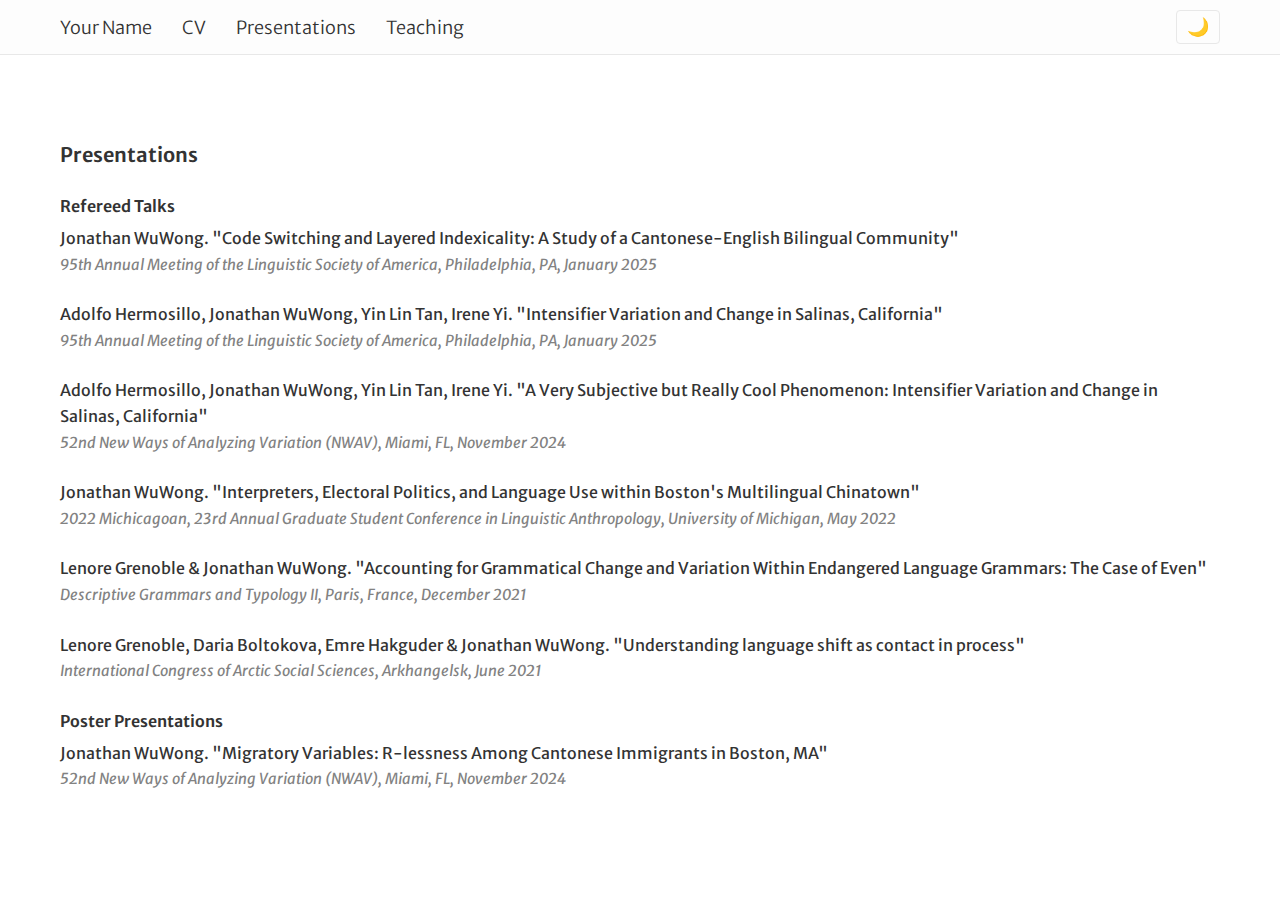
<file: presentations/index.html>
<!DOCTYPE html>
<html lang="en">
<head>
    <meta charset="utf-8">
    <meta name="viewport" content="width=device-width, initial-scale=1">
    <title>Presentations - Your Name</title>
    <link rel="stylesheet" href="/css/main.css">
    <link href="https://fonts.googleapis.com/css2?family=Merriweather:wght@300&family=Merriweather+Sans:wght@300&display=swap" rel="stylesheet">
</head>

<body>
    <!-- Desktop Navigation -->
    <div class="desktoponly">
        <aside>
            <div class="header_container">
                <nav>
                    <ul>
                        <li><a href="/">Your Name</a></li>
                        <li><a href="/pdfs/cv.pdf">CV</a></li>
                        <li><a href="/presentations/">Presentations</a></li>
                        <li><a href="/teaching/">Teaching</a></li>
                    </ul>
                </nav>
                <button id="theme-toggle-desktop" class="theme-toggle" aria-label="Toggle dark mode">
                    <span class="icon-moon">🌙</span>
                    <span class="icon-sun">☀️</span>
                </button>
            </div>
        </aside>
    </div>

    <!-- Mobile Navigation -->
    <div class="mobileonly">
        <div class="topnav-container">
            <nav class="topnav" id="topnav">
                <button id="theme-toggle-mobile" class="mobile-toggle theme-toggle" aria-label="Toggle dark mode">
                    <span class="icon-moon">🌙</span>
                    <span class="icon-sun">☀️</span>
                </button>
                <button class="icon" aria-expanded="false" onclick="toggleMenu(this)">
                    ☰<span class="sr-only"> Menu</span>
                </button>
            </nav>
            <div id="myLinks" class="topnav-links">
                <a href="/">Home</a>
                <a href="/pdfs/cv.pdf">CV</a>
                <a href="/presentations/">Presentations</a>
                <a href="/teaching/">Teaching</a>
            </div>
            <div class="grey-bar"></div>
        </div>
    </div>

    <!-- Main Content -->
    <main>
        <article>
            <div style="margin-top: 80px;">
                
                <h4 style="margin-bottom: -0.0rem;">Presentations</h4>

                <p style="margin-top: 1.5rem; margin-bottom: 0.5rem; font-weight: 600;">Refereed Talks</p>

                <div class="paperblock">
                    Jonathan WuWong. "Code Switching and Layered Indexicality: A Study of a Cantonese-English Bilingual Community" <br>
                    <span class="journal">95th Annual Meeting of the Linguistic Society of America, Philadelphia, PA, January 2025</span>
                </div>

                <div class="paperblock">
                    Adolfo Hermosillo, Jonathan WuWong, Yin Lin Tan, Irene Yi. "Intensifier Variation and Change in Salinas, California" <br>
                    <span class="journal">95th Annual Meeting of the Linguistic Society of America, Philadelphia, PA, January 2025</span>
                </div>

                <div class="paperblock">
                    Adolfo Hermosillo, Jonathan WuWong, Yin Lin Tan, Irene Yi. "A Very Subjective but Really Cool Phenomenon: Intensifier Variation and Change in Salinas, California" <br>
                    <span class="journal">52nd New Ways of Analyzing Variation (NWAV), Miami, FL, November 2024</span>
                </div>

                <div class="paperblock">
                    Jonathan WuWong. "Interpreters, Electoral Politics, and Language Use within Boston's Multilingual Chinatown" <br>
                    <span class="journal">2022 Michicagoan, 23rd Annual Graduate Student Conference in Linguistic Anthropology, University of Michigan, May 2022</span>
                </div>

                <div class="paperblock">
                    Lenore Grenoble & Jonathan WuWong. "Accounting for Grammatical Change and Variation Within Endangered Language Grammars: The Case of Even" <br>
                    <span class="journal">Descriptive Grammars and Typology II, Paris, France, December 2021</span>
                </div>

                <div class="paperblock">
                    Lenore Grenoble, Daria Boltokova, Emre Hakguder & Jonathan WuWong. "Understanding language shift as contact in process" <br>
                    <span class="journal">International Congress of Arctic Social Sciences, Arkhangelsk, June 2021</span>
                </div>

                <p style="margin-top: 1.5rem; margin-bottom: 0.5rem; font-weight: 600;">Poster Presentations</p>

                <div class="paperblock">
                    Jonathan WuWong. "Migratory Variables: R-lessness Among Cantonese Immigrants in Boston, MA" <br>
                    <span class="journal">52nd New Ways of Analyzing Variation (NWAV), Miami, FL, November 2024</span>
                </div>

            </div>
        </article>
    </main>

    <!-- Scripts -->
    <script>
        function toggleMenu(btn) {
            var nav = document.getElementById('topnav');
            var isOpen = nav.classList.toggle('open');
            btn.setAttribute('aria-expanded', isOpen ? 'true' : 'false');
        }

        (function() {
            try {
                var storedTheme = localStorage.getItem('theme');
                if (storedTheme === 'dark') {
                    document.documentElement.classList.add('dark-mode');
                }
            } catch(e) {}
        })();

        document.addEventListener('DOMContentLoaded', function() {
            var toggles = document.querySelectorAll('.theme-toggle');
            toggles.forEach(function(btn) {
                btn.addEventListener('click', function() {
                    var isDark = document.documentElement.classList.toggle('dark-mode');
                    try {
                        localStorage.setItem('theme', isDark ? 'dark' : 'light');
                    } catch(e) {}
                });
            });
        });
    </script>
</body>
</html>
</file>
<file: css/main.css>
/* ===== FONTS & COLORS ===== */
:root {
    --bg-color: #ffffff;
    --text-color: #333333;
    --link-color: #2a7ae2;
    --nav-bg: #fdfdfd;
    --border-color: #e8e8e8;
    --grey-text: #828282;
}

.dark-mode {
    --bg-color: #181818;
    --text-color: #d4d4d4;
    --link-color: #79b8ff;
    --nav-bg: #242424;
    --border-color: #3a3a3a;
    --grey-text: #999999;
}

* {
    margin: 0;
    padding: 0;
    box-sizing: border-box;
}

html {
    font-family: 'Merriweather Sans', 'Helvetica Neue', Arial, sans-serif;
    font-size: 16px;
    line-height: 1.5;
}

body {
    background-color: var(--bg-color);
    color: var(--text-color);
    transition: background-color 0.3s ease, color 0.3s ease;
}

/* ===== LINKS ===== */
a {
    color: var(--link-color);
    text-decoration: none;
}

a:hover {
    text-decoration: underline;
}

/* ===== DESKTOP NAV ===== */
.desktoponly {
    padding: 20px;
}

aside {
    position: fixed;
    top: 0;
    left: 0;
    width: 100%;
    background-color: var(--nav-bg);
    border-bottom: 1px solid var(--border-color);
    z-index: 1000;
}

.header_container {
    max-width: 1200px;
    margin: 0 auto;
    display: flex;
    justify-content: space-between;
    align-items: center;
    padding: 10px 20px;
}

nav ul {
    list-style: none;
    display: flex;
    margin: 0;
    padding: 0;
}

nav ul li {
    margin-right: 30px;
}

nav ul li:last-child {
    margin-right: 0;
}

nav ul li a {
    color: var(--text-color);
    font-size: 18px;
    font-weight: 300;
}

/* ===== MOBILE NAV ===== */
.mobileonly {
    padding: 20px;
    display: none;
}

.topnav-container {
    position: fixed;
    top: 0;
    left: 0;
    width: 100%;
    background-color: var(--nav-bg);
    z-index: 1000;
}

.topnav {
    display: flex;
    justify-content: space-between;
    align-items: center;
    padding: 15px 20px;
    border-bottom: 1px solid var(--border-color);
}

.topnav .icon {
    background: none;
    border: none;
    font-size: 24px;
    cursor: pointer;
    color: var(--text-color);
}

.topnav-links {
    display: none;
    background-color: var(--nav-bg);
}

.topnav.open .topnav-links {
    display: block;
}

.topnav-links a {
    display: block;
    padding: 15px 20px;
    color: var(--text-color);
    border-top: 1px solid var(--border-color);
}

.grey-bar {
    height: 2px;
    background-color: var(--border-color);
}

/* ===== THEME TOGGLE ===== */
.theme-toggle {
    background: transparent;
    border: 1px solid var(--border-color);
    border-radius: 4px;
    padding: 5px 10px;
    cursor: pointer;
    color: var(--text-color);
    font-size: 18px;
}

.theme-toggle:hover {
    background-color: var(--border-color);
}

.icon-sun {
    display: none;
}

.dark-mode .icon-sun {
    display: inline;
}

.dark-mode .icon-moon {
    display: none;
}

/* ===== MAIN CONTENT ===== */
main {
    max-width: 1200px;
    margin: 0 auto;
    padding: 20px;
}

article {
    margin-top: 60px;
}

/* ===== PROFILE SECTION ===== */
.profile {
    display: flex;
    gap: 60px;
}

.profile-left {
    flex: 0 0 300px;
}

.profile-left img {
    width: 250px;
    height: auto;
    display: block;
}

.profile-intro {
    margin-top: 20px;
    font-size: 16px;
    line-height: 1.8;
}

.muted {
    color: var(--grey-text);
    font-size: 14px;
    margin-top: 10px;
}

.profile-right {
    flex: 1;
    min-width: 0;
}

/* ===== HEADINGS ===== */
h4 {
    font-size: 20px;
    font-weight: 600;
    margin-top: 30px;
    margin-bottom: 15px;
}

/* ===== PAPER BLOCKS ===== */
.paperblock {
    margin-bottom: 25px;
    line-height: 1.6;
}

.journal {
    font-style: italic;
    color: var(--grey-text);
    font-size: 15px;
}

.press {
    font-style: normal;
    color: #cc6600;
    font-size: 15px;
}

/* ===== COLLAPSIBLE ABSTRACTS ===== */
.collapsible {
    display: block;
}

.collapsible input[type="checkbox"] {
    display: none;
}

.collapser {
    cursor: pointer;
    color: var(--link-color);
    font-size: 15px;
}

.collapser a {
    margin-right: 5px;
}

.collapsed {
    display: none;
    margin-top: 10px;
    padding: 15px;
    background-color: var(--nav-bg);
    border-left: 3px solid var(--link-color);
}

.collapsible input[type="checkbox"]:checked ~ .collapsed {
    display: block;
}

.collapsed p {
    margin: 0;
    font-size: 15px;
    line-height: 1.6;
}

/* ===== RESPONSIVE ===== */
@media screen and (max-width: 900px) {
    .desktoponly {
        display: none;
    }

    .mobileonly {
        display: block;
    }

    article {
        margin-top: 100px;
    }

    .profile {
        flex-direction: column;
        gap: 30px;
    }

    .profile-left {
        flex: none;
    }

    .profile-left img {
        width: 100%;
        max-width: 300px;
    }
}

/* ===== ACCESSIBILITY ===== */
.sr-only {
    position: absolute;
    width: 1px;
    height: 1px;
    padding: 0;
    margin: -1px;
    overflow: hidden;
    clip: rect(0, 0, 0, 0);
    white-space: nowrap;
    border: 0;
}
</file>
